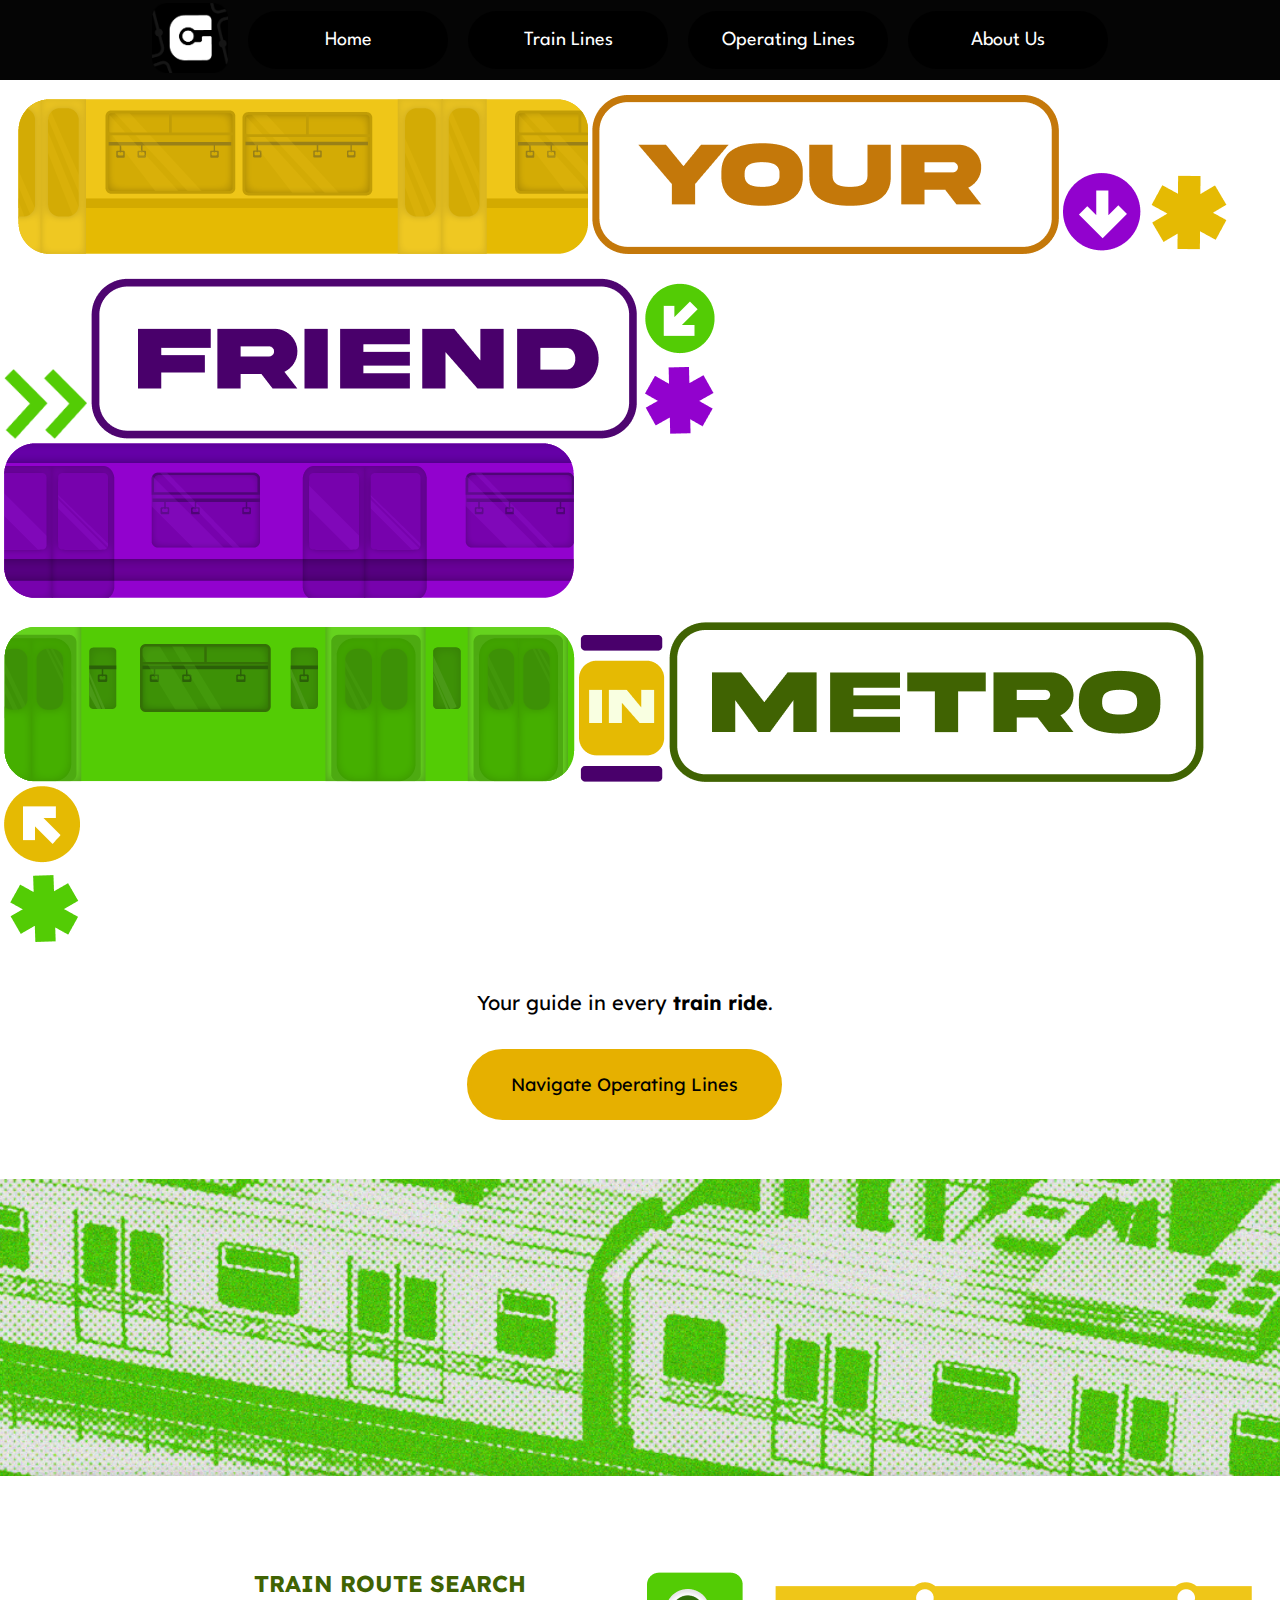
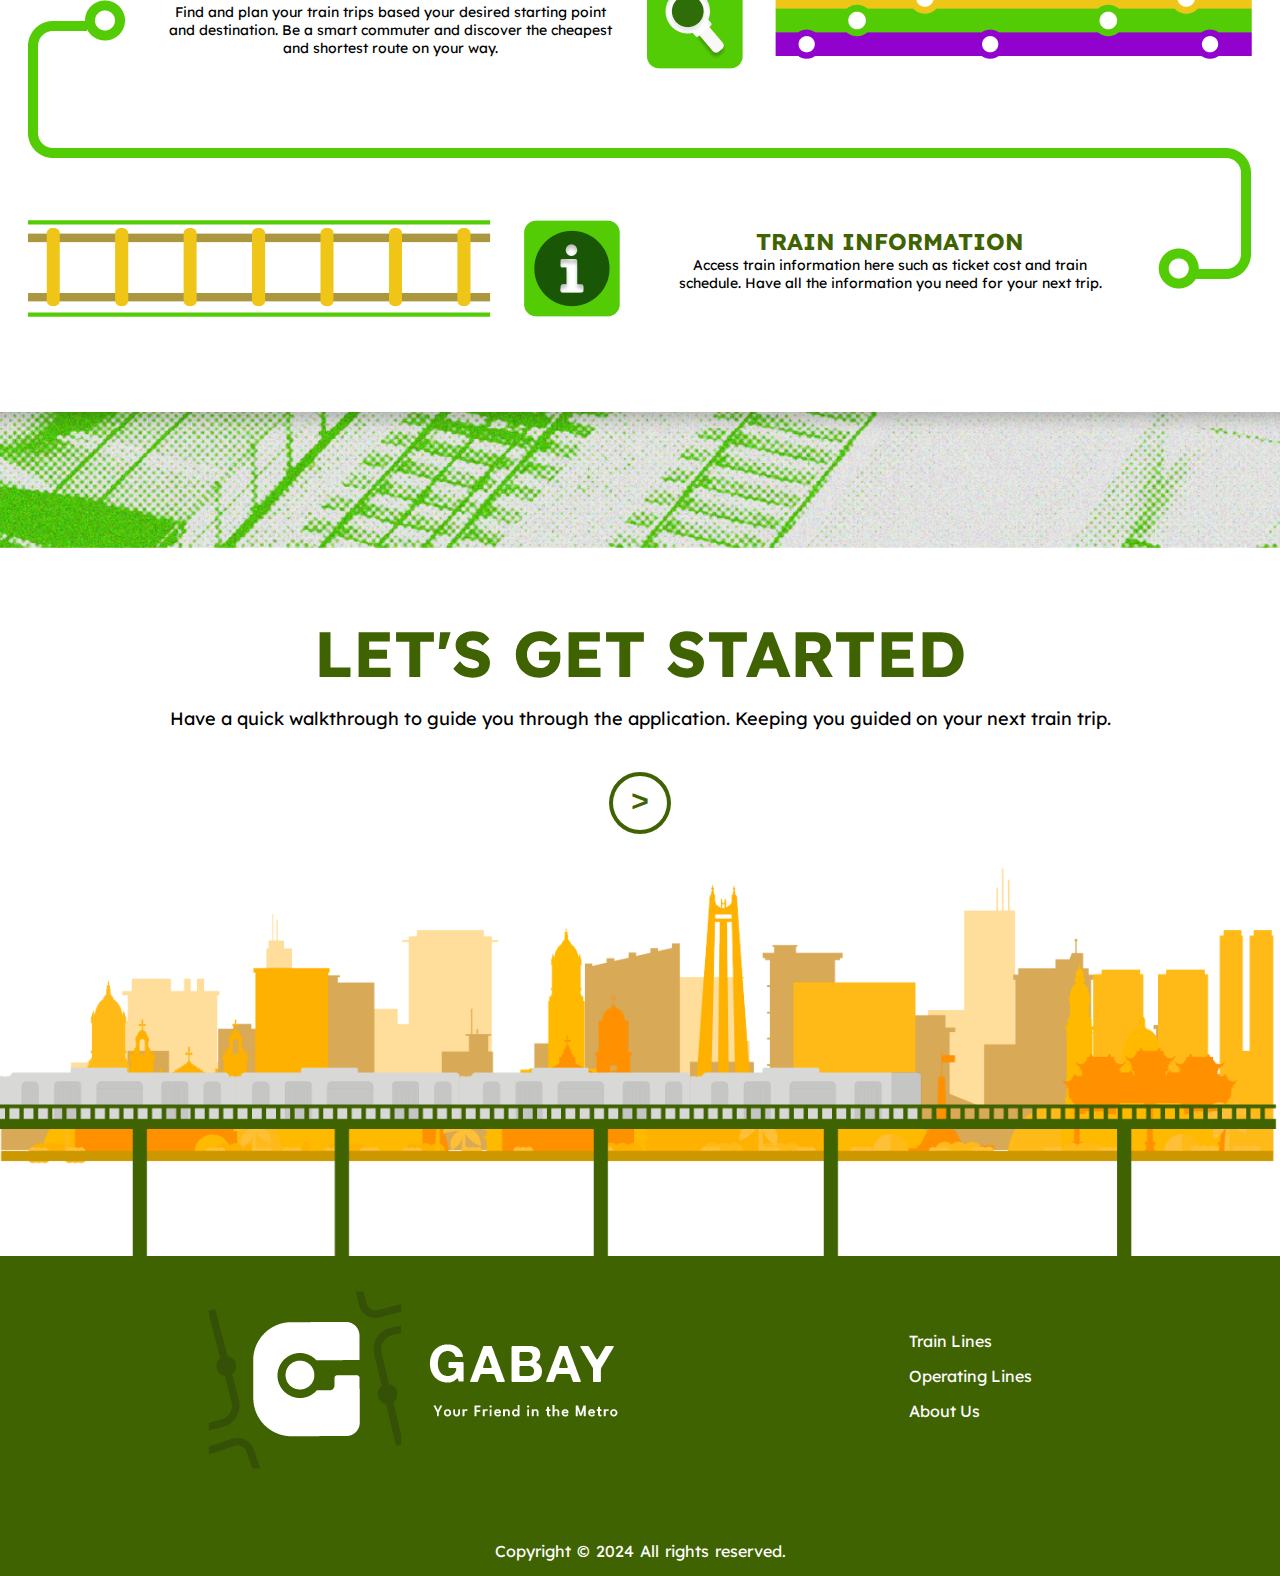
<file: index.html>
<!DOCTYPE html>
<html lang="en">
<head>
    <meta charset="UTF-8">
    <link rel="icon" href="./assets/favicon.ico" type="image/x-icon">
    <link href="./styles/index.css" rel="stylesheet">
    <meta name="viewport" content="width=device-width, initial-scale=1.0">
    <meta name="viewport" content="width=device-width, user-scalable=no">
    
    <title>Gabay</title>

    <header class ="navbar">
        <div class="container nav-container">
            <input class="checkbox" type="checkbox" name="" id="" />
            <div class="hamburger-lines">
                <span class="line line1"></span>
                <span class="line line2"></span>
                <span class="line line3"></span>
            </div>  

            <div class="menu-items">
                <a id="logo" href="index.html"><img id="logo-inner" src="./assets/Gabay-Logo-Black.png"></a>
                <a class="index-redirect-link" href="index.html"><p class="header-text">Home</p></a>
                <a class="index-redirect-link" href="./HTML/train-line.html"><p class="header-text">Train Lines</p></a>
                <a class="index-redirect-link" href="./HTML/operating-line.html"><p class="header-text">Operating Lines</p></a>
                <a class="index-redirect-link" href="./HTML/about-us.html"><p class="header-text">About Us</p></a>
            </div>
        </div>
    </header> 
    
</head>

<body>
    <!-- hero section -->
    <div class="home-section" id="hero">
        <div class="row">
            <img id="train" src="./assets/mrt-3-train.png">
            <img class="hero-title" src="./assets/1-Text.png">
            <img class="element" src="./assets/1-element.png">
        </div>

        <div class="row">
            <img class="lines" src="./assets/2-lines.png">
            <img class="hero-title" src="./assets/2-Text.png">
            <img class="element" src="./assets/2-element.png">
            <img id="train" src="./assets/lrt-2-train.png">
        </div>
    
        <div class="row">
            <img id="train" src="./assets/lrt-1-train.png">
            <img class="hero-title" src="./assets/3-in.png">
            <img class="hero-title" src="./assets/3-Text.png">
            <img class="element" src="./assets/3-element.png">
        </div>

        <div id="subtitle"> Your guide in every <b>train ride</b>.</div>
        <a href="./HTML/operating-line.html"> <button class="button op">Navigate Operating Lines</button> </a>
    </div>

    <!-- feature section -->
    <div class="home-section" id="features">
        <div class="features-content">
            <div id="feature-title-1">TRAIN ROUTE SEARCH</div>
            <div id="content-1"> Find and plan your train trips based 
                your desired starting point and destination. 
                Be a smart commuter and discover the cheapest
                and shortest route on your way.</div>

            <div id="feature-title-2">TRAIN INFORMATION</div>
            <div id="content-2"> Access train information here such as ticket 
                cost and train schedule. Have all the information 
                you need for your next trip.</div>
        </div>
    </div>

    <!-- tutorial section -->
    <div class="home-section" id="tutorial">
        <p id="tutorial-title">LET'S GET STARTED</p>
        <p id="tutorial-content">Have a quick walkthrough to guide you through the application. 
        Keeping you guided on your next train trip.</p>
        <a href="./HTML/train-line.html" style="display: block;"> <button class="button tutorial">></button> </a>
        <img class="img-tutorial-bg" src="./assets/footer-bg.png" id="artwork">
    </div>   

    <script>
        document.body.style.zoom="100%"
    </script>
        
</body>

<footer>
    <div >
        <img id="branding" src="./assets/Gabay-footer.png">
    </div>
    <div id="train-line-cont">
        <a href="./HTML/train-line.html">Train Lines</a>
        <a href="./HTML/operating-line.html">Operating Lines</a>
        <a href="./HTML/about-us.html">About Us</a>
    </div>

    <a id="copyright"> Copyright © 2024  All rights reserved.</a>
</footer>
</html>
</file>
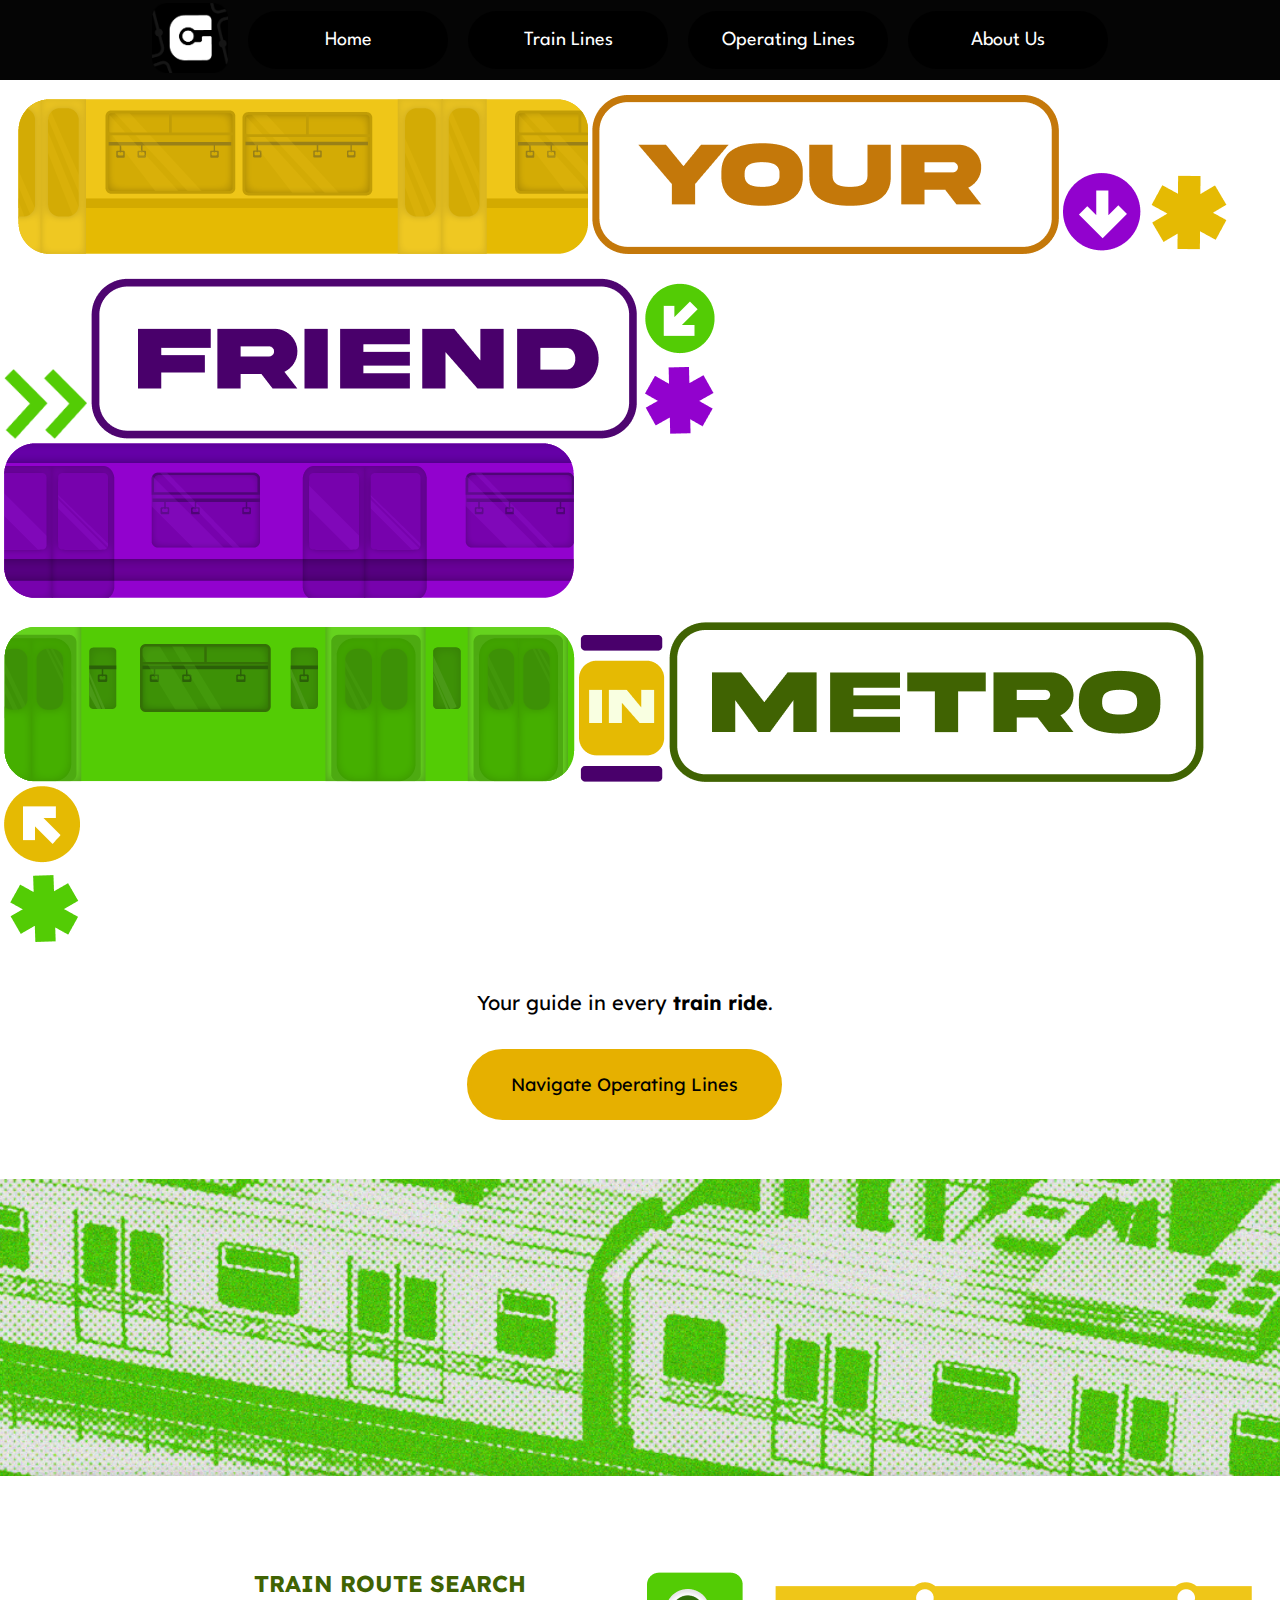
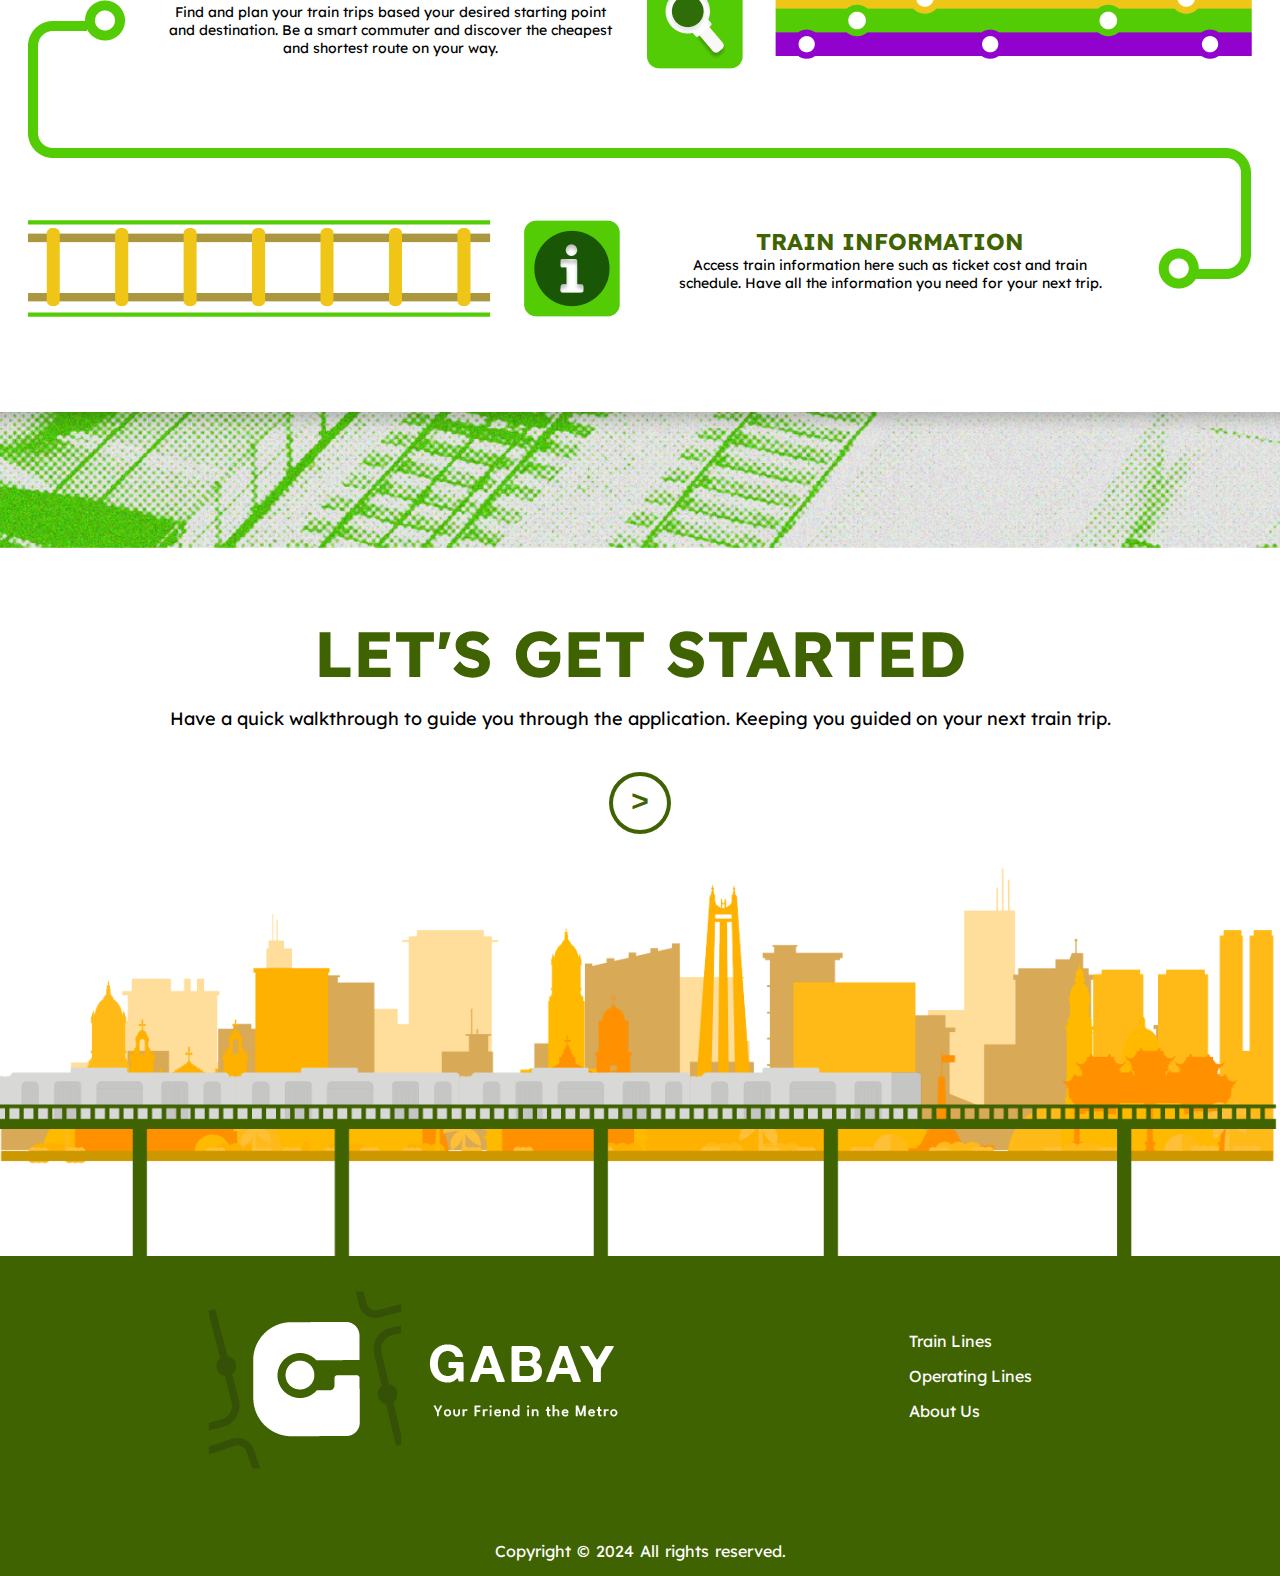
<file: HTML/index.html>
<!DOCTYPE html>
<html lang="en">
<head>
    <meta charset="UTF-8">
    <link rel="icon" href="../assets/favicon.ico" type="image/x-icon">
    <link href="../styles/index.css" rel="stylesheet">
    <meta name="viewport" content="width=device-width, initial-scale=1.0">
    <meta name="viewport" content="width=device-width, user-scalable=no">
    
    <title>Gabay</title>

    <header class ="navbar">
        <div class="container nav-container">
            <input class="checkbox" type="checkbox" name="" id="" />
            <div class="hamburger-lines">
                <span class="line line1"></span>
                <span class="line line2"></span>
                <span class="line line3"></span>
            </div>  

            <div class="menu-items">
                <a id="logo" href="index.html"><img id="logo-inner" src="../assets/Gabay-Logo-Black.png"></a>
                <a class="index-redirect-link" href="index.html"><p class="header-text">Home</p></a>
                <a class="index-redirect-link" href="train-line.html"><p class="header-text">Train Lines</p></a>
                <a class="index-redirect-link" href="operating-line.html"><p class="header-text">Operating Lines</p></a>
                <a class="index-redirect-link" href="about-us.html"><p class="header-text">About Us</p></a>
            </div>
        </div>
    </header> 
    
</head>

<body>
    <!-- hero section -->
    <div class="home-section" id="hero">
        <div class="row">
            <img id="train" src="../assets/mrt-3-train.png">
            <img class="hero-title" src="../assets/1-Text.png">
            <img class="element" src="../assets/1-element.png">
        </div>

        <div class="row">
            <img class="lines" src="../assets/2-lines.png">
            <img class="hero-title" src="../assets/2-Text.png">
            <img class="element" src="../assets/2-element.png">
            <img id="train" src="../assets/lrt-2-train.png">
        </div>
    
        <div class="row">
            <img id="train" src="../assets/lrt-1-train.png">
            <img class="hero-title" src="../assets/3-in.png">
            <img class="hero-title" src="../assets/3-Text.png">
            <img class="element" src="../assets/3-element.png">
        </div>

        <div id="subtitle"> Your guide in every <b>train ride</b>.</div>
        <a href="operating-line.html"> <button class="button op">Navigate Operating Lines</button> </a>
    </div>

    <!-- feature section -->
    <div class="home-section" id="features">
        <div class="features-content">
            <div id="feature-title-1">TRAIN ROUTE SEARCH</div>
            <div id="content-1"> Find and plan your train trips based 
                your desired starting point and destination. 
                Be a smart commuter and discover the cheapest
                and shortest route on your way.</div>

            <div id="feature-title-2">TRAIN INFORMATION</div>
            <div id="content-2"> Access train information here such as ticket 
                cost and train schedule. Have all the information 
                you need for your next trip.</div>
        </div>
    </div>

    <!-- tutorial section -->
    <div class="home-section" id="tutorial">
        <p id="tutorial-title">LET'S GET STARTED</p>
        <p id="tutorial-content">Have a quick walkthrough to guide you through the application. 
        Keeping you guided on your next train trip.</p>
        <a href="train-line.html" style="display: block;"> <button class="button tutorial">></button> </a>
        <img class="img-tutorial-bg" src="../assets/footer-bg.png" id="artwork">
    </div>   

    <script>
        document.body.style.zoom="100%"
    </script>
        
</body>

<footer>
    <div >
        <img id="branding" src="../assets/Gabay-footer.png">
    </div>
    <div id="train-line-cont">
        <a href="train-line.html">Train Lines</a>
        <a href="operating-line.html">Operating Lines</a>
        <a href="about-us.html">About Us</a>
    </div>

    <a id="copyright"> Copyright © 2024  All rights reserved.</a>
</footer>
</html>
</file>
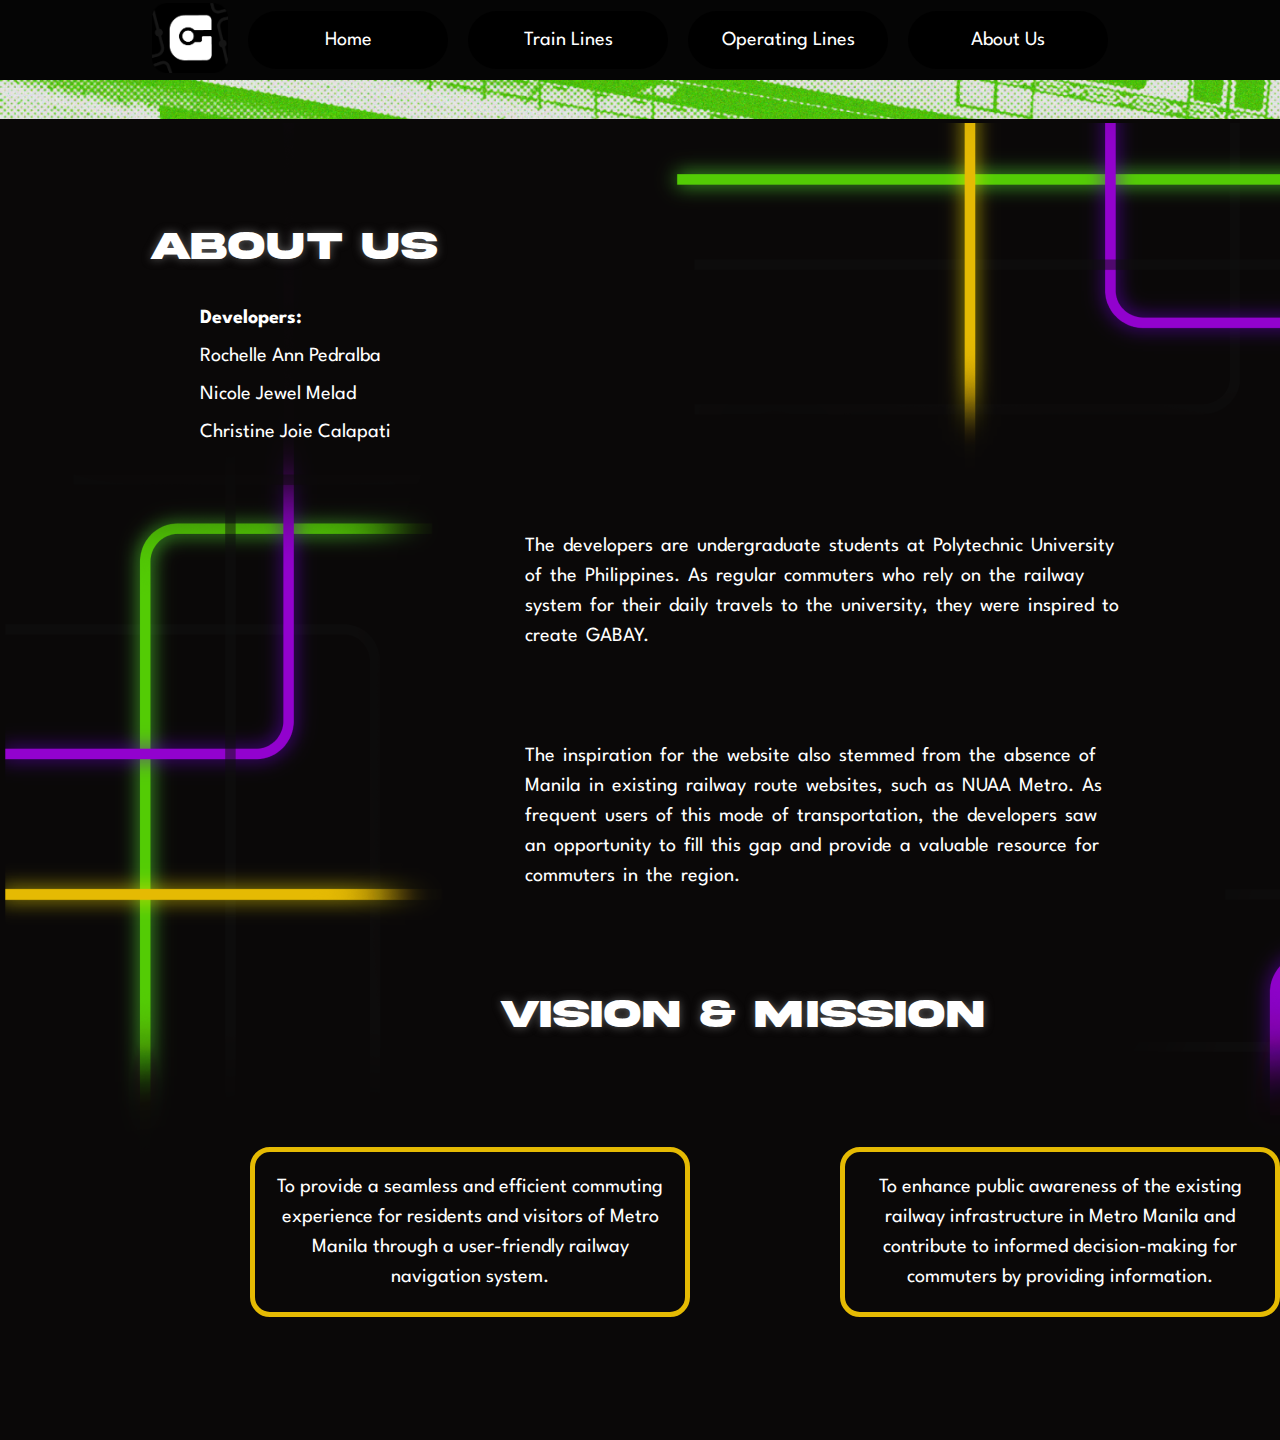
<file: HTML/about-us.html>
<!DOCTYPE html>
<html lang="en">
<head>
    <meta charset="UTF-8">
    <meta name="viewport" content="width=device-width, initial-scale=1.0">
    <link rel="icon" href="../assets/favicon.ico" type="image/x-icon">
    <link rel="icon" type="image/ico" href="../assets/logo.ico">
    <link href="../styles/about-us.css" rel="stylesheet">

    <title>About Us</title>

    <header class ="navbar">
        <div class="container nav-container">
            <input class="checkbox" type="checkbox" name="" id="" />
            <div class="hamburger-lines">
                <span class="line line1"></span>
                <span class="line line2"></span>
                <span class="line line3"></span>
            </div>  
    
            <div class="menu-items">
                <a id="logo" href="../index.html"><img id="logo-inner" src="../assets/Gabay-Logo-Black.png"></a>
                <a class="redirect-link" href="../index.html"><p class="header-text">Home</p></a>
                <a class="redirect-link" href="train-line.html"><p class="header-text">Train Lines</p></a>
                <a class="redirect-link" href="operating-line.html"><p class="header-text">Operating Lines</p></a>
                <a class="redirect-link" href="about-us.html"><p class="header-text">About Us</p></a>
            </div>
        </div>
    </header> 
    
</head>

<body>
    <img id="divider" src ="../assets/divider.png">
    <div id="content">
        <p class="heading" id="about">ABOUT US</p>
        <p class="body" id="dev"><b>Developers:</b></p>
        <p class="body" id="dev">Rochelle Ann Pedralba</p>
        <p class="body" id="dev">Nicole Jewel Melad</p>
        <p class="body" id="dev">Christine Joie Calapati</p>
        
        <p class="body" id="description">
            The developers are undergraduate students at Polytechnic University of the Philippines. As regular commuters who rely on the railway system for their daily travels to the university, they were inspired to create GABAY. 
        </p>
        <p class="body" id="description">
            The inspiration for the website also stemmed from the absence of Manila in existing railway route websites, such as NUAA Metro. As frequent users of this mode of transportation, the developers saw an opportunity to fill this gap and provide a valuable resource for commuters in the region.
        </p>
        <P class="heading" id="vision">VISION & MISSION</p>
        
        <div id="vm-card">
            <p class="body" id="vm">
                To provide a seamless and efficient commuting experience for residents and visitors of Metro Manila through a user-friendly railway navigation system.
            </p>
            <p class="body" id="vm">
                To enhance public awareness of the existing railway infrastructure in Metro Manila and contribute to informed decision-making for commuters by providing information.
            </p>
        </div>
    </div>
</body>
</html>
</file>
<file: styles/index.css>
@font-face { font-family: League Spartan; src: url('../fonts/LeagueSpartan-VariableFont_wght.ttf'); }
@font-face { font-family: Lexend Exa; src: url('../fonts/Lexend-VariableFont_wght.ttf'); } 

body{
    padding: 0;
    margin: 0;
}

.index-redirect-link{
    background-color: black;
    color: white;
    border: none;
    border-radius: 30px;
    width: 200px;
    transition: 0.3s
  }
  
.index-redirect-link:hover{
    background-color: rgb(198, 198, 198);
    opacity: 0.5;
    color: black;
}

.header-text {
    font-family: "League Spartan";
    font-optical-sizing: auto;
    font-size: 20px;
    text-align: center;
}

header{
    display: flex;
    justify-content: space-around;
    align-items: center;
    background-color: rgb(5, 5, 5);
    color: white;
    height: 80px;
    
}

header {
    position: fixed;
    z-index: 1;
    display: flex;
    width: 100%;
    margin-top: 0px;
}

header ul{
    display: flex;
    list-style: none;
    gap: 50px;
    
} 

a {
    color:white;
    font-family: Lexend Exa;
    font-size: 16px;
    text-decoration: none;
    user-select: none;
}

.menu-items {
    display: flex;
    align-items: center;
}

.menu-items a {
    margin-right: 20px;
}

.hamburger-lines {
    display: none;
}

.checkbox {
    display: none;
}

#logo{
    height:60%;
}

#logo-inner {
    height: 70px;
}
/*      --      HERO SECTION    --      */

#hero{
    display: flex;
    flex-direction: column;
    align-items: center;
    padding: 75px 35px 55px 4px; 
}

.row{
    margin-top: 20px;
}

.lines{
    height: 70px
}

#subtitle{
    color: black;
    font-family: Lexend Exa;
    font-size: 20px;
    text-align: center;
    padding-top: 40px;
    padding-bottom: 30px;;
}

.button{
    border: 4px solid;
    text-align: center;
    text-decoration: none;
    margin: 4px 2px;
    cursor: pointer;
  }
  
.op{
    background-color: rgb(230, 176, 0);
    border-color: rgb(230, 176, 0);
    padding: 20px 40px 20px 40px;
    color: black;
    border-radius: 40px;
    font-family: Lexend Exa;
    font-size: 18px;
}
.op:hover{
    background-color: rgb(255, 255, 255);
    border-color:  rgb(230, 176, 0);
}

  

/*      --      FEATURES SECTION    --      */

#features{
    background: url(assets/train-bg.png)no-repeat;
    padding-top: 170px;
    height: 800px;
}

#content-1, #content-2{
    width: 450px;
    font-size: 18px;
    font-family: Lexend Exa;
    flex-wrap: wrap;
}

#content-1, #feature-title-1{
    margin: 5px;
    margin-left: 350px;
    margin-right: 850px;
    text-align: center;
}

#feature-title-1 {
    margin-top: 140px;
}

#content-1 {
    font-size: 14px;
}

#content-2, #feature-title-2{
    margin-left: 850px;
    margin-right: 350px;
    text-align: center;
}

#feature-title-2{
    margin-top: 90px;
}

#content-2 {
    font-size: 14px;
}

.features-content{
    background: url("../assets/features-frame-bg.png")no-repeat;
    background-position: center;
    height: 100%;
}

#features.home-section{
    background-image: url("../assets/train-bg.png");
    background-size: cover;
    background-position: center;
    display: flex;
    justify-content: center;
}

.features-content {
    display: inline-block;
}

#feature-title-1, #feature-title-2{
    padding-top: 80px; 
    font-size: 23px;
    font-family: Lexend Exa;
    font-weight: bold;
    color: #406302;

}

/*      --      TUTORIAL SECTION    --      */

#tutorial{
    text-align: center;
}

#tutorial-content{
    font-size: 18px;
    font-family: Lexend Exa;
    position: relative;
    bottom: 50px;
}

#tutorial-title{
    font-size: 64px;
    color: #406302;
    font-weight: bolder;
    font-family: Lexend Exa;
}

.tutorial{
    background-color: #ffffff;;
    border-color: #406302;
    padding:10px 18px;
    color: #406302;
    border-radius: 50%;
    font-family: 'Courier New', Courier, monospace;
    font-weight: bolder;
    font-size: 30px;
    position: relative;
    bottom: 30px;
}

.tutorial:hover{
    background-color: #406302;
    color: #ffffff;
}

#artwork{
    width: 100%;
    margin-left: -7px;
}

.img-tutorial-bg {
    width: 100%;
}

/*      --      FOOTER SECTION    --      */

footer{
    display: flex;
    flex-direction: row;
    justify-content: center;
    gap: 250px;
    padding: 35px;
    background-color: #406302;
/*  min-width: 1440px; */
    height: 250px;
    margin-top: -10px;
}

footer ul{
    display: flex;
    list-style: none;
} 

#train-line-cont{
    margin: 40px;
    display: flex;
    flex-direction: column;
    gap: 15px;
}

#copyright{
    position: absolute;
    margin-top: 250px;
    word-spacing: 2px;
}

@media screen and (max-width: 361px){
body{
    padding: 0;
    margin: 0;
}

header{
    display: flex;
    justify-content: space-around;
    align-items: center;
    color: white;
    position: relative;
    height: 80px;
}

header ul{
    display: flex;
    list-style: none;
    gap: 50px;
    background-color: transparent;
} 

a {
    color:white;
    font-family: League Spartan;
    font-size: 16px;
}

.menu-items {
    display: none;
}

.hamburger-lines {
    display: block;
}

.checkbox:checked ~ .menu-items {
    display: block;
}

.container {
    display: flex;
    justify-content: space-between;
    align-items: center;
}

#logo{
    margin: 20px;
}

/*      --      HERO SECTION    --      */

/* CHANGES MADE STARTS HERE */ 
#hero.home-section{
    height: 500px;
    background-repeat: no-repeat;
    background-image: url("../assets/hero.png");
    margin-left: 20px;
}

#hero{
    margin-top: 50px;
}
.row{
    display: none;
}

#subtitle{
    color: black;
    font-family: League Spartan;
    font-size: 20px;
    text-align: center;
    padding-top: 450px;
}

.button{
    border: 4px solid;
    text-align: center;
    text-decoration: none;
    margin: 4px 2px;
    cursor: pointer;
    margin-top: 20px;
    font-size: 2px;
  }

/* CHANGES MADE ENDS HERE */  

.op{
    background-color: rgb(230, 176, 0);
    border-color: rgb(230, 176, 0);
    padding: 20px 40px 20px 40px;
    color: black;
    border-radius: 40px;
    font-family: Lexend Exa;
    font-size: 18px;
}
.op:hover{
    background-color: rgb(255, 255, 255);
    border-color:  rgb(230, 176, 0);
}

/*      --      FEATURES SECTION    --      */

/* CHANGES MADE STARTS HERE */
#features{
    padding-top: 200px;
    height: 600px;
    margin-top: 100px;
}

.features-content{
    background: url("../assets/features-frame-bg-mobile.png");
    background-repeat: no-repeat;
    margin-top: -120px;
    height: 660px;
}

#content-1, #feature-title-1, #content-2, #feature-title-2{
    margin: 15px;
    text-align: center;
    width: 300px;
}

#feature-title-2{
    margin-top: 50px;
}


/* CHANGES MADE ENDS HERE */

#content-1, #content-2{
    font-size: 14px;
    font-family: League Spartan;
    flex-wrap: wrap;
}

#features.home-section{
    padding-right: -20px;
}

#feature-title-1, #feature-title-2{
    padding-top: 100px; 
    font-size: 24px;
    font-family: Lexend Exa;
    font-weight: bold;
    color: #406302;
}

#feature-title-2{
    padding-top: 180px;
}


/*      --      TUTORIAL SECTION    --      */

#tutorial{
    text-align: center;
}

#tutorial-content{
    font-size: 18px;
    font-family: League Spartan;
    position: relative;
    padding-top: 30px;
    bottom: 50px;
    margin: 50px;
}

#tutorial-title{
    font-size: 40px;
    color: #406302;
    font-weight: bolder;
    font-family: Lexend Exa;
}

.tutorial{
    background-color: #ffffff;;
    border-color: #406302;
    padding:10px 18px;
    color: #406302;
    border-radius: 50%;
    font-family: 'Courier New', Courier, monospace;
    font-weight: bolder;
    font-size: 30px;
    position: relative;
    bottom: 30px;
}

/* CHANGES MADE ENDS HERE */

.tutorial:hover{
    background-color: #406302;
    color: #ffffff;
}

#artwork{
    width:100%;
    margin-left: -7px;

}

/*      --      FOOTER SECTION    --      */

footer{
    display: flex;
    flex-wrap: wrap;
    padding: 70px;
    gap: 140px;
    background-color: #406302;
    margin-top: -10px;
}

#train-line-cont{
    margin-top: -100px;
    display: flex;
    flex-direction: column;
    gap: 15px;
}

#branding{
    width: 225px;
    margin-left: -30px;
    margin-top: -50px;
}

/*      Hamburger Menu      */

.container {
    width: 100%;
    margin: 0;
    padding: 0; 
}
.navbar {
    width: 100%;
    background-color: black;
    opacity: 100;
    box-shadow: 0 1px 4px rgb(146 161 176 / 15%);
}
  
.nav-container {
    display: flex;
    justify-content: space-between;
    align-items: center;
    height: 62px;
}
  
.navbar .menu-items {
    display: flex;
    gap: 20px
  }
  
.navbar .nav-container a {
    text-decoration: none;
    color: #ffffff;
    font-weight: 500;
    font-size: 1.2rem;
    padding: 0.7rem;
  }
  
.navbar .nav-container a:hover{
    font-weight: bolder;
  }
  
.nav-container {
    display: block;
    position: relative;
    height: 60px;
  }
  
.nav-container .checkbox {
    position: absolute;
    display: block;
    height: 32px;
    width: 32px;
    top: 20px;
    left: 20px;
    z-index: 5;
    opacity: 0;
    cursor: pointer;
  }
  
.nav-container .hamburger-lines {
    display: block;
    height: 26px;
    width: 32px;
    position: absolute;
    top: 17px;
    left: 20px;
    z-index: 2;
    display: flex;
    flex-direction: column;
    justify-content: space-between;
  }
  
.nav-container .hamburger-lines .line {
    display: block;
    height: 4px;
    width: 100%;
    border-radius: 10px;
    background: #ffffff;
  }
  
.nav-container .hamburger-lines .line1 {
    transform-origin: 0% 0%;
    transition: transform 0.4s ease-in-out;
  }
  
.nav-container .hamburger-lines .line2 {
    transition: transform 0.2s ease-in-out;
  }
  
.nav-container .hamburger-lines .line3 {
    transform-origin: 0% 100%;
    transition: transform 0.4s ease-in-out;
  }
  
.navbar .menu-items {
    padding-top: 120px;
    background-color: black;
    height: 100vh;
    width: 100%;
    transform: translate(-150%);
    display: flex;
    flex-direction: column;
    margin-left: -40px;
    padding-left: 50px;
    transition: transform 0.5s ease-in-out;
    text-align: center;
}
  
.navbar .menu-items li {
    margin-bottom: 1.2rem;
    font-size: 1.5rem;
    font-weight: 500;
}

.nav-container input[type="checkbox"]:checked ~ .menu-items {
    transform: translateX(0);
}
 
.nav-container input[type="checkbox"]:checked ~ .hamburger-lines .line1 {
   transform: rotate(45deg);
}
  
.nav-container input[type="checkbox"]:checked ~ .hamburger-lines .line2 {
    transform: scaleY(0);
}
  
.nav-container input[type="checkbox"]:checked ~ .hamburger-lines .line3 {
    transform: rotate(-45deg);
}
  
.nav-container input[type="checkbox"]:checked ~ .logo{
    display: none;
}

}
</file>
<file: styles/about-us.css>
@font-face { font-family: Akira Expanded; src: url('../fonts/Akira-Expanded.otf'); }
@font-face { font-family: League Spartan; src: url('../fonts/LeagueSpartan-VariableFont_wght.ttf'); }
@font-face { font-family: Lexend Exa; src: url('../fonts/Lexend-VariableFont_wght.ttf'); } 


body{
    background-color: #0A0808;
    height: 1440px;
    margin: 0;
    padding: 0;
}

.redirect-link{
    background-color: black;
    color: white;
    border: none;
    border-radius: 30px;
    width: 200px;
    transition: 0.3s
  }
  
.redirect-link:hover{
    background-color: rgb(198, 198, 198);
    opacity: 0.5;
    color: black;
  }

header{
    display: flex;
    justify-content: space-around;
    align-items: center;
    background-color: rgb(5, 5, 5);
    color: white;
    height: 80px;
}

header {
    position: fixed;
    z-index: 1;
    display: flex;
    width: 100%;
    margin-top: 0px;
}

.header-text {
    font-family: "League Spartan";
    font-optical-sizing: auto;
    font-size: 20px;
    text-align: center;
  }

header ul{
    display: flex;
    list-style: none;
    gap: 50px;
} 

a {
    color:white;
    font-family: Lexend Exa;
    font-size: 16px;
    text-decoration: none;
}

.menu-items {
    display: flex;
    align-items: center;
}

.menu-items a {
    margin-right: 20px;
}

.hamburger-lines {
    display: none;
}

.checkbox {
    display: none;
}

#logo{
    height:60%;
}

#logo-inner {
    height: 70px;
}

p{
    color:white;
}

.body{
    font-family: League Spartan;
    font-size: 20px;
}

.body#dev{
    padding-left: 50px;
}

.body#description{
    width: 600px;
    word-spacing: 3px;
    line-height: 30px;
    padding-top: 70px;
    padding-left: 375px;
}

.heading{
    font-family: Akira Expanded;
    font-size: 40px;
}

.heading#vision{
    margin-top: 100px;
    margin-left: 500px;
    width: 500px;
    text-shadow: 0 0 10px #5a5a5a;
}

#about{
    margin-top: 100px;
    text-shadow: 0 0 10px #5a5a5a;
}

#vm-card{
    padding-top: 50px;
    padding-left: 100px;
    display: flex;
    text-align: center;
}

.body#vm{
    padding-top: 10px;
    padding: 20px;
    width: 400px;
    line-height: 30px;
    border: 5px solid #E5BA03;
    border-radius: 20px;
}

.heading, .body{
    margin-left: 150px;
}

#content{
    background-image: url("../assets/about-bg.png");
    height: auto;
    width: 100%;
    position: absolute;
    background-repeat: no-repeat;
}

#divider{
    margin: 0;
    padding: 0;
    width: 100%;
}

@media screen and (max-width: 361px){

body{
    background-color: #0A0808;
    height: 1440px;
    margin: 0px;
    padding: 0px;
}

header{
    display: flex;
    justify-content: space-around;
    align-items: center;
    background-color: rgb(5, 5, 5);
    color: white;
    height: 100px;
}

header {
    position: fixed;
    z-index: 1;
    display: flex;
    width: 100%;
    margin-top: 0px;
}

header ul{
    display: flex;
    list-style: none;
    gap: 50px;
} 

a {
    color:white;
    font-family: League Spartan;
    font-size: 16px;
    text-decoration: none;
}

.menu-items {
    display: none;
}

.hamburger-lines {
    display: block;
}

.checkbox:checked ~ .menu-items {
    display: block;
}

.container {
    display: flex;
    justify-content: space-between;
    align-items: center;
}

p{
    color:rgb(255, 255, 255);
}

.body{
    font-family: League Spartan;
    font-size: 14px;
}

.body#dev{
    padding-left: 12px;
}

.body#description{
    width: 300px;
    word-spacing: 3px;
    line-height: 30px;
    padding-top: 50px;
    padding-left: 10px;
}

.heading{
    font-family: Akira Expanded;
    font-size: 24px;
}

#logo{
    margin: 20px;
}

.heading#vision{
    margin-left: 25px;
    width: 300px;
    margin-bottom: -30px;
    text-shadow: 0 0 10px #5a5a5a;
}

#about{
    margin-top: 100px;
    text-shadow: 0 0 10px #5a5a5a;
}

#vm-card{
    padding-left: 20px;
    display: flex;
    flex-direction: column;
    text-align: center;
}

.body#vm{
    padding: 30px;
    width: 200px;
    line-height: 30px;
    border: 5px solid #E5BA03;
    border-radius: 20px;
}

.heading, .body{
    margin-left: 25px;
}

#content{
    background-image:url("../assets/about-bg-mobile.png") ;
    height: auto;
    width: 100%;
    position: absolute;
    background-repeat: no-repeat;
}

#divider{
    margin: 0;
    padding: 0;
    width: 100%;
}

/*      Hamburger Menu      */

.container {
    width: 100%;
    margin: 0;
    padding: 0; 
}
.navbar {
    width: 100%;
    background-color: black;
    opacity: 100;
    box-shadow: 0 1px 4px rgb(146 161 176 / 15%);
}
  
.nav-container {
    display: flex;
    justify-content: space-between;
    align-items: center;
    height: 62px;
}
  
.navbar .menu-items {
    display: flex;
    gap: 20px
  }
  
.navbar .nav-container a {
    text-decoration: none;
    color: #ffffff;
    font-weight: 500;
    font-size: 1.2rem;
    padding: 0.7rem;
  }
  
.navbar .nav-container a:hover{
    font-weight: bolder;
  }
  
.nav-container {
    display: block;
    position: relative;
    height: 60px;
  }
  
.nav-container .checkbox {
    position: absolute;
    display: block;
    height: 32px;
    width: 32px;
    top: 20px;
    left: 20px;
    z-index: 5;
    opacity: 0;
    cursor: pointer;
  }
  
.nav-container .hamburger-lines {
    display: block;
    height: 26px;
    width: 32px;
    position: absolute;
    top: 17px;
    left: 20px;
    z-index: 2;
    display: flex;
    flex-direction: column;
    justify-content: space-between;
  }
  
.nav-container .hamburger-lines .line {
    display: block;
    height: 4px;
    width: 100%;
    border-radius: 10px;
    background: #ffffff;
  }
  
.nav-container .hamburger-lines .line1 {
    transform-origin: 0% 0%;
    transition: transform 0.4s ease-in-out;
  }
  
.nav-container .hamburger-lines .line2 {
    transition: transform 0.2s ease-in-out;
  }
  
.nav-container .hamburger-lines .line3 {
    transform-origin: 0% 100%;
    transition: transform 0.4s ease-in-out;
  }
  
.navbar .menu-items {
    padding-top: 120px;
    background-color: black;
    height: 100vh;
    width: 100%;
    transform: translate(-150%);
    display: flex;
    flex-direction: column;
    margin-left: -40px;
    padding-left: 50px;
    transition: transform 0.5s ease-in-out;
    text-align: center;
}
  
.navbar .menu-items li {
    margin-bottom: 1.2rem;
    font-size: 1.5rem;
    font-weight: 500;
}

.nav-container input[type="checkbox"]:checked ~ .menu-items {
    transform: translateX(0);
}
 
.nav-container input[type="checkbox"]:checked ~ .hamburger-lines .line1 {
   transform: rotate(45deg);
}
  
.nav-container input[type="checkbox"]:checked ~ .hamburger-lines .line2 {
    transform: scaleY(0);
}
  
.nav-container input[type="checkbox"]:checked ~ .hamburger-lines .line3 {
    transform: rotate(-45deg);
}
  
.nav-container input[type="checkbox"]:checked ~ .logo{
    display: none;
}
    
}
</file>
